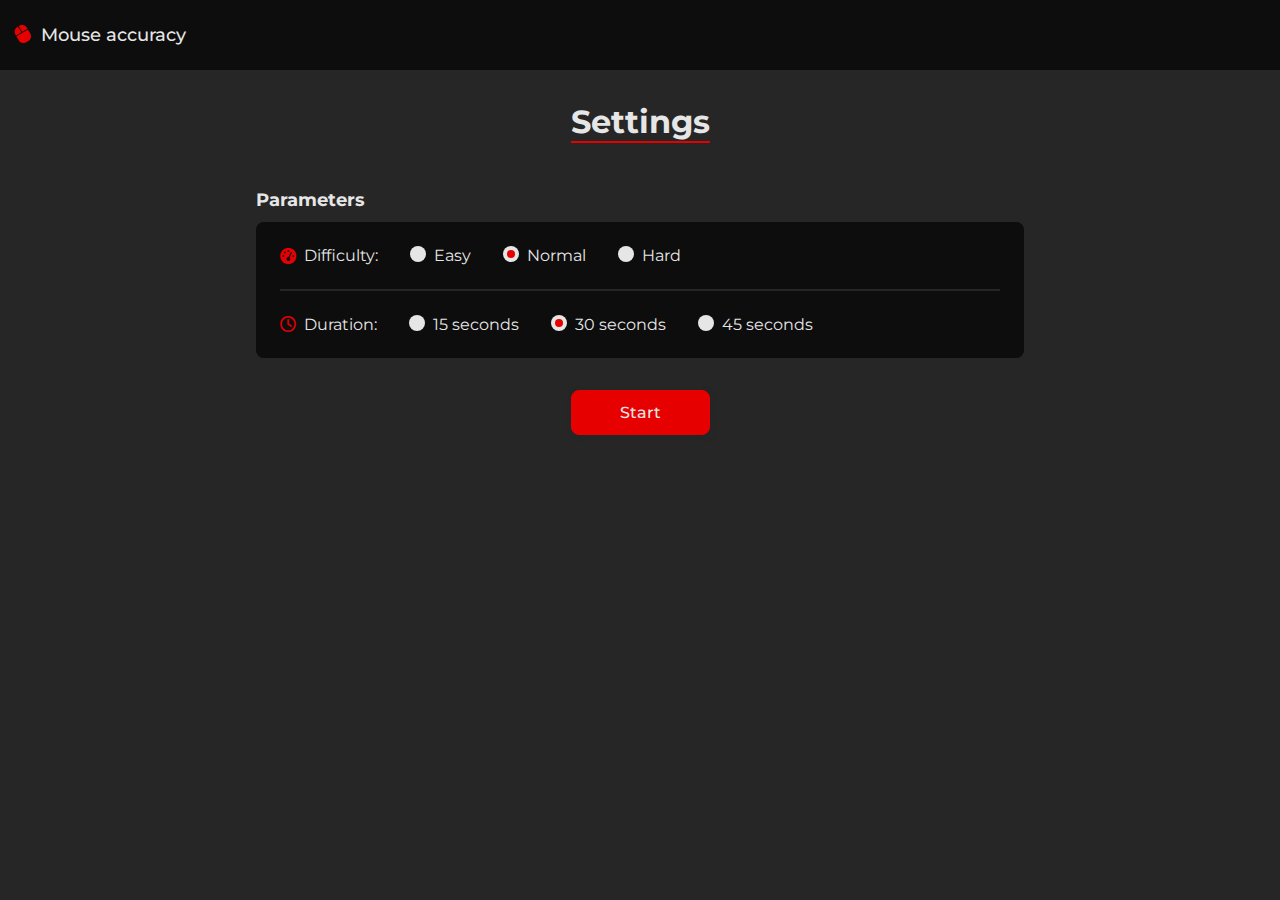
<file: index.html>
<!DOCTYPE html>
<html lang="en">
	<head>
		<meta charset="UTF-8" />
		<meta name="viewport" content="width=device-width, initial-scale=1.0" />
		<link
			rel="stylesheet"
			href="https://cdnjs.cloudflare.com/ajax/libs/font-awesome/6.6.0/css/all.min.css"
		/>
		<link rel="stylesheet" href="css/pages/settings.css" />
		<script type="module" src="js/pages/settings.js" defer></script>
		<title>Mouse accuracy</title>
	</head>
	<body>
		<header class="header">
			<div class="container header__container">
				<div class="header__brand">
					<i class="fa-solid fa-computer-mouse header__brand__icon"></i>
					<span class="header__brand__text">Mouse accuracy</span>
				</div>
			</div>
		</header>

		<main class="main">
			<div class="container" style="--max-width: 800px; --px: 1rem">
				<h1 class="pageTitle">Settings</h1>

				<h2 class="title">Parameters</h2>
				<section class="section">
					<aside class="settings__row settings__row--difficulty">
						<div class="settings__row__name">
							<i class="fa-solid fa-gauge-high settings__row__name__icon"></i>
							<span class="settings__row__name__text"> Difficulty: </span>
						</div>

						<div class="settings__row__options">
							<label for="settingsDifficultyEasy" class="radio">
								<input
									type="radio"
									name="settingsDifficulty"
									id="settingsDifficultyEasy"
									class="radio__input"
								/>
								<span class="radio__marker"></span>
								<span class="radio__label">Easy</span>
							</label>
							<label for="settingsDifficultyNormal" class="radio">
								<input
									type="radio"
									name="settingsDifficulty"
									id="settingsDifficultyNormal"
									checked
									class="radio__input"
								/>
								<span class="radio__marker"></span>
								<span class="radio__label">Normal</span>
							</label>
							<label for="settingsDifficultyHard" class="radio">
								<input
									type="radio"
									name="settingsDifficulty"
									id="settingsDifficultyHard"
									class="radio__input"
								/>
								<span class="radio__marker"></span>
								<span class="radio__label">Hard</span>
							</label>
						</div>
					</aside>

					<hr class="divider" />

					<aside class="settings__row settings__row--duration">
						<div class="settings__row__name">
							<i class="fa-regular fa-clock settings__row__name__icon"></i>
							<span class="settings__row__name__text"> Duration: </span>
						</div>

						<div class="settings__row__options">
							<label for="settingsDuration15" class="radio">
								<input
									type="radio"
									name="settingsDuration"
									id="settingsDuration15"
									class="radio__input"
								/>
								<span class="radio__marker"></span>
								<span class="radio__label">15 seconds</span>
							</label>
							<label for="settingsDuration30" class="radio">
								<input
									type="radio"
									name="settingsDuration"
									id="settingsDuration30"
									checked
									class="radio__input"
								/>
								<span class="radio__marker"></span>
								<span class="radio__label">30 seconds</span>
							</label>
							<label for="settingsDuration45" class="radio">
								<input
									type="radio"
									name="settingsDuration"
									id="settingsDuration45"
									class="radio__input"
								/>
								<span class="radio__marker"></span>
								<span class="radio__label">45 seconds</span>
							</label>
						</div>
					</aside>
				</section>

				<button class="button button--wide button--centered settings__start">Start</button>
			</div>
		</main>
	</body>
</html>
</file>
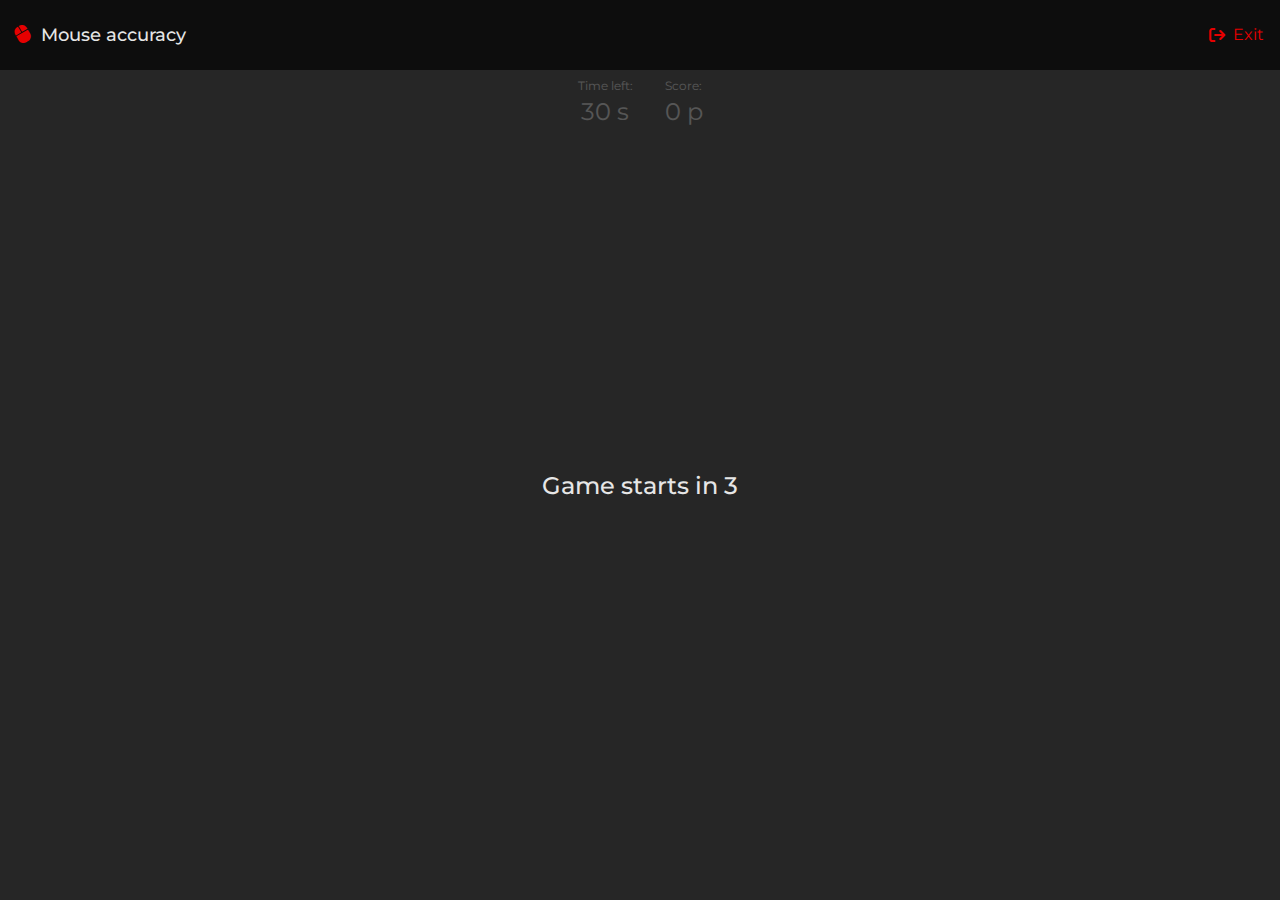
<file: game.html>
<!DOCTYPE html>
<html lang="en">
	<head>
		<meta charset="UTF-8" />
		<meta name="viewport" content="width=device-width, initial-scale=1.0" />
		<link
			rel="stylesheet"
			href="https://cdnjs.cloudflare.com/ajax/libs/font-awesome/6.6.0/css/all.min.css" />
		<link rel="stylesheet" href="css/pages/game.css" />
		<script type="module" src="js/pages/game.js" defer></script>
		<title>Mouse accuracy</title>
	</head>
	<body>
		<header class="header">
			<div class="container header__container">
				<div class="header__brand">
					<i class="fa-solid fa-computer-mouse header__brand__icon"></i>
					<span class="header__brand__text">Mouse accuracy</span>
				</div>

				<span class="header__exit">
					<i class="fa-solid fa-arrow-right-from-bracket"></i>
					Exit
				</span>
			</div>
		</header>

		<main class="main">
			<div class="game__start">
				<span class="game__start__text">Game starts in </span>
				<span class="game__start__value">3</span>
			</div>

			<div class="container game__container">
				<header class="game__header">
					<div class="game__header__box game__header__box--timer">
						<span class="game__header__box__text">Time left:</span>
						<span class="game__header__box__value">45 s</span>
					</div>

					<div class="game__header__box game__header__box--score">
						<span class="game__header__box__text">Score:</span>
						<span class="game__header__box__value">0 p</span>
					</div>
				</header>

				<div class="game__area"></div>
			</div>
		</main>
	</body>
</html>
</file>
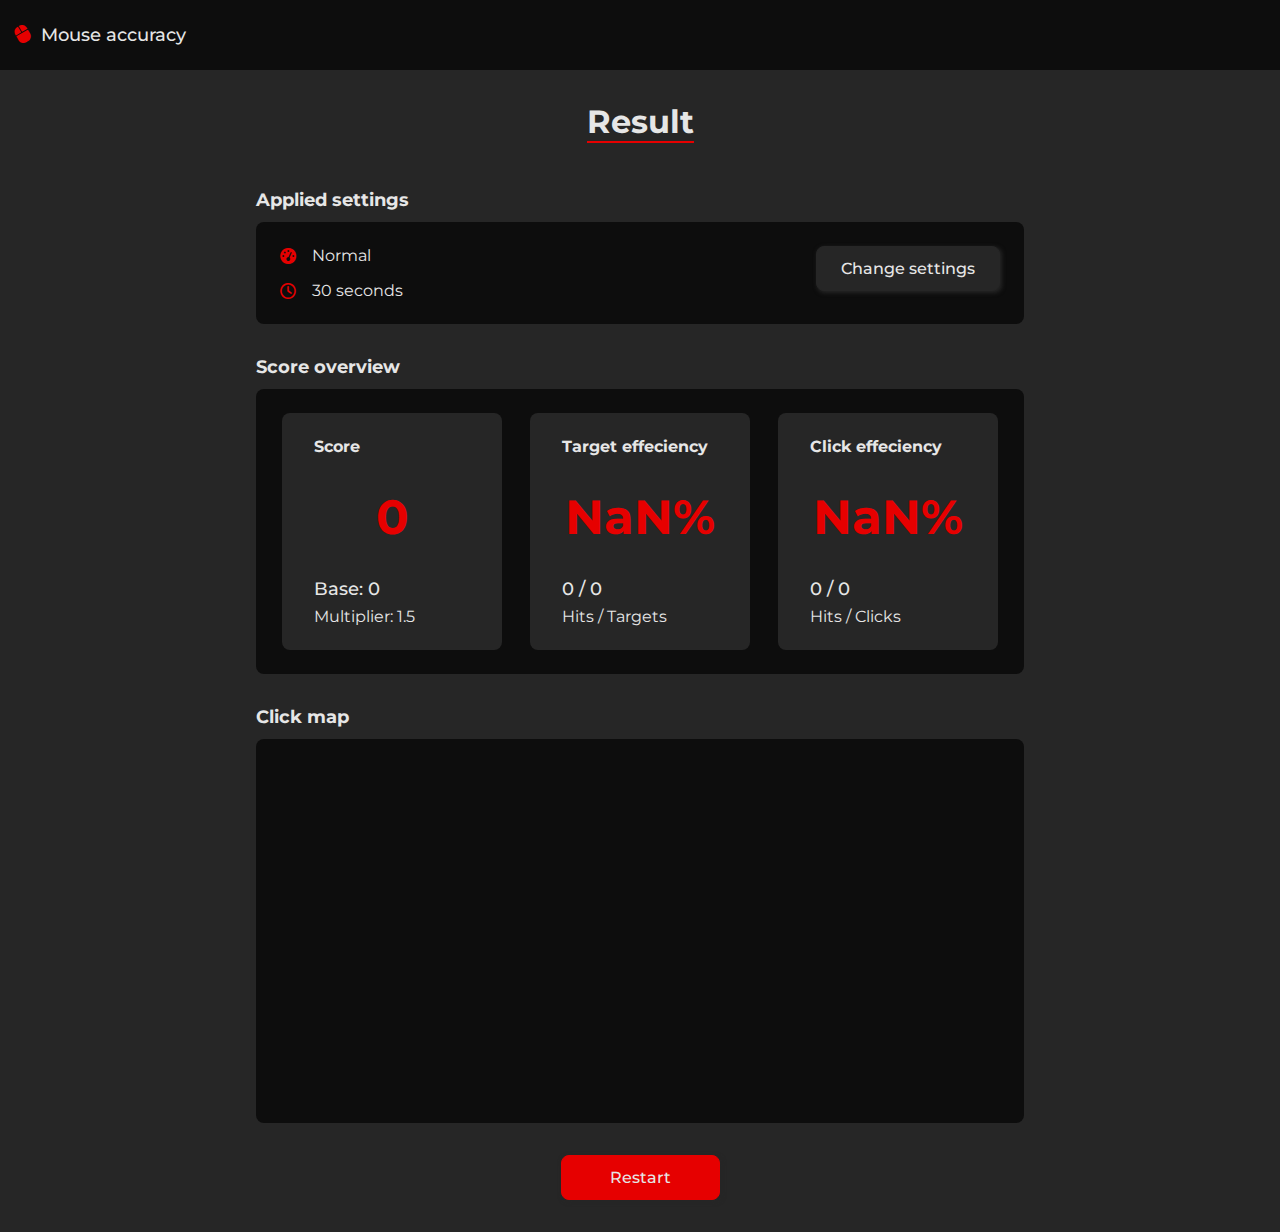
<file: result.html>
<!DOCTYPE html>
<html lang="en">
	<head>
		<meta charset="UTF-8" />
		<meta name="viewport" content="width=device-width, initial-scale=1.0" />
		<link
			rel="stylesheet"
			href="https://cdnjs.cloudflare.com/ajax/libs/font-awesome/6.6.0/css/all.min.css"
		/>
		<link rel="stylesheet" href="css/pages/result.css" />
		<script type="module" src="js/pages/result.js" defer></script>
		<title>Mouse accuracy</title>
	</head>
	<body>
		<header class="header">
			<div class="container header__container">
				<div class="header__brand">
					<i class="fa-solid fa-computer-mouse header__brand__icon"></i>
					<span class="header__brand__text">Mouse accuracy</span>
				</div>
			</div>
		</header>

		<main class="main">
			<div class="container" style="--max-width: 800px; --px: 1rem">
				<h1 class="pageTitle">Result</h1>

				<h2 class="title">Applied settings</h2>
				<section class="section result__section result__section--settings">
					<div class="result__settings">
						<div class="result__settings__row result__settings__row--difficulty">
							<i class="fa-solid fa-gauge-high result__settings__row__icon"></i>
							<span class="result__settings__row__value">Normal</span>
						</div>

						<div class="result__settings__row result__settings__row--duration">
							<i class="fa-regular fa-clock result__settings__row__icon"></i>
							<span class="result__settings__row__value">30 seconds</span>
						</div>
					</div>

					<a href="./index.html">
						<button class="button button--primary result__settings__change">
							Change settings
						</button>
					</a>
				</section>

				<h2 class="title">Score overview</h2>
				<section class="section result__section result__section--score">
					<article class="result__score__box result__score__box--score">
						<h3 class="result__score__box__title">Score</h3>

						<div
							class="result__score__box__row result__score__box__row--main result__score__box__row--finalScore"
						>
							<span class="result__score__box__row__value"></span>
						</div>
						<div
							class="result__score__box__row result__score__box__row--secondary result__score__box__row--baseScore"
						>
							<span class="result__score__box__row__text">Base: </span>
							<span class="result__score__box__row__value"></span>
						</div>
						<div class="result__score__box__row result__score__box__row--multiplier">
							<span class="result__score__box__row__text">Multiplier: </span>
							<span class="result__score__box__row__value"></span>
						</div>
					</article>

					<article class="result__score__box result__score__box--targets">
						<h3 class="result__score__box__title">Target effeciency</h3>

						<div
							class="result__score__box__row result__score__box__row--main result__score__box__row--targetEfficiency"
						>
							<span class="result__score__box__row__value"></span>
						</div>
						<div
							class="result__score__box__row result__score__box__row--secondary result__score__box__row--targetFraction"
						>
							<span class="result__score__box__row__value">7 / 10</span>
						</div>
						<div class="result__score__box__row result__score__box__row">
							<span class="result__score__box__row__text">Hits / Targets</span>
						</div>
					</article>

					<article class="result__score__box result__score__box--clicks">
						<h3 class="result__score__box__title">Click effeciency</h3>

						<div
							class="result__score__box__row result__score__box__row--main result__score__box__row--clickEfficiency"
						>
							<span class="result__score__box__row__value"></span>
						</div>
						<div
							class="result__score__box__row result__score__box__row--secondary result__score__box__row--clickFraction"
						>
							<span class="result__score__box__row__value">7 / 10</span>
						</div>
						<div class="result__score__box__row result__score__box__row">
							<span class="result__score__box__row__text">Hits / Clicks</span>
						</div>
					</article>
				</section>

				<h2 class="title">Click map</h2>
				<section class="section result__section result__section--clicks"></section>

				<button class="button button--wide button--centered result__restart">Restart</button>
			</div>
		</main>
	</body>
</html>
</file>
<file: css/pages/settings.css>
/* #region Imports */
@import url("../styles.css");
@import url("../layout/container.css");
@import url("../layout/header.css");
@import url("../components/pageTitle.css");
@import url("../components/title.css");
@import url("../layout/section.css");
@import url("../components/radio.css");
@import url("../components/button.css");
@import url("../components/divider.css");
/* #endregion */

.section--intro {
	margin-bottom: 3rem;
}

.main {
	margin-top: 2rem;
}

.settings__h1 {
	font-size: 2rem;
	text-align: center;
	margin-bottom: 1.5rem;
}

.settings__h1__icon {
	color: var(--accent-color);
	rotate: -30deg;
	margin-right: 0.5rem;
}

.settings__p {
	text-align: center;
}

.settings__row {
	display: flex;
	gap: 2rem;
}

.settings__row__name {
	display: flex;
	gap: 0.5rem;
	align-items: center;
}

.settings__row__name__icon {
	color: var(--accent-color);
}

.settings__row__options {
	display: flex;
	gap: 2rem;
}

.settings__start {
	display: block;
	padding-inline: 3rem;
	margin-top: 2rem;
	margin-inline: auto;
}
</file>
<file: css/pages/game.css>
/* #region Imports */
@import url("../styles.css");
@import url("../layout/container.css");
@import url("../layout/header.css");
@import url("../components/button.css");
@import url("../components/circle.css");
@import url("../components/hit.css");
@import url("../components/miss.css");
/* #endregion */

.game__header {
	display: flex;
	gap: 2rem;
	justify-content: center;
	align-items: center;
	opacity: 0.25;
	margin-top: 0.5rem;
}

.header__exit {
	cursor: pointer;
}

.main {
	height: calc(100vh - var(--header-height));
	position: relative;
}

.game__start {
	font-size: 1.5rem;
	font-weight: 500;
	position: absolute;
	top: 50%;
	left: 50%;
	translate: -50% -50%;
}

.game__container {
	height: 100%;
	display: flex;
	flex-direction: column;
}

.game__header__box {
	display: flex;
	flex-direction: column;
	align-items: center;
	gap: 0.25rem;
}

.game__header__box__text {
	font-size: 0.75rem;
}

.game__header__box__value {
	font-size: 1.5rem;
}

.game__area {
	flex: 1;
	margin: 2rem;
	position: relative;
}
.game__area:hover {
	cursor: crosshair;
}
</file>
<file: css/pages/result.css>
/* #region Imports */
@import url("../styles.css");
@import url("../layout/container.css");
@import url("../layout/header.css");
@import url("../components/pageTitle.css");
@import url("../components/title.css");
@import url("../layout/section.css");
@import url("../components/button.css");
@import url("../components/circle.css");
@import url("../components/hit.css");
@import url("../components/miss.css");
/* #endregion */

.main {
	margin-top: 2rem;
	padding-bottom: 2rem;
}

.result__section {
	margin-bottom: 2rem;
}
.result__section--settings {
	display: flex;
	gap: 3rem;
	justify-content: space-between;
}
.result__section--score {
	display: grid;
	gap: 1.5rem;
	grid-template-columns: repeat(3, 1fr);
	justify-items: center;
}

.result__section--clicks {
	aspect-ratio: 2;
	position: relative;
}

.result__settings {
	display: flex;
	flex-direction: column;
	gap: 1rem;
}

.result__settings__row {
	display: flex;
	gap: 1rem;
	align-items: center;
}

.result__settings__row__icon {
	color: var(--accent-color);
}

.result__settings__row__value::first-letter {
	text-transform: uppercase;
}

.result__settings__change {
	align-self: flex-start;
}

.result__score__box {
	width: 220px;
	background-color: var(--primary-color);
	border-radius: var(--br);
	padding: 1.5rem 2rem;
}

.result__score__box__title {
	font-size: var(--fs);
	margin-bottom: 2rem;
}

.result__score__box__row--main {
	font-size: 3rem;
	font-weight: 700;
	text-align: center;
	color: var(--accent-color);
	margin-bottom: 2rem;
}

.result__score__box__row--secondary {
	font-size: var(--fs-l);
	font-weight: 500;
	margin-bottom: 0.5rem;
}

.result__restart {
	margin-top: 2rem;
}

@media screen and (max-width: 850px) {
	.result__section--score {
		grid-template-rows: repeat(3, 1fr);
		grid-template-columns: 1fr;
	}
}
</file>
